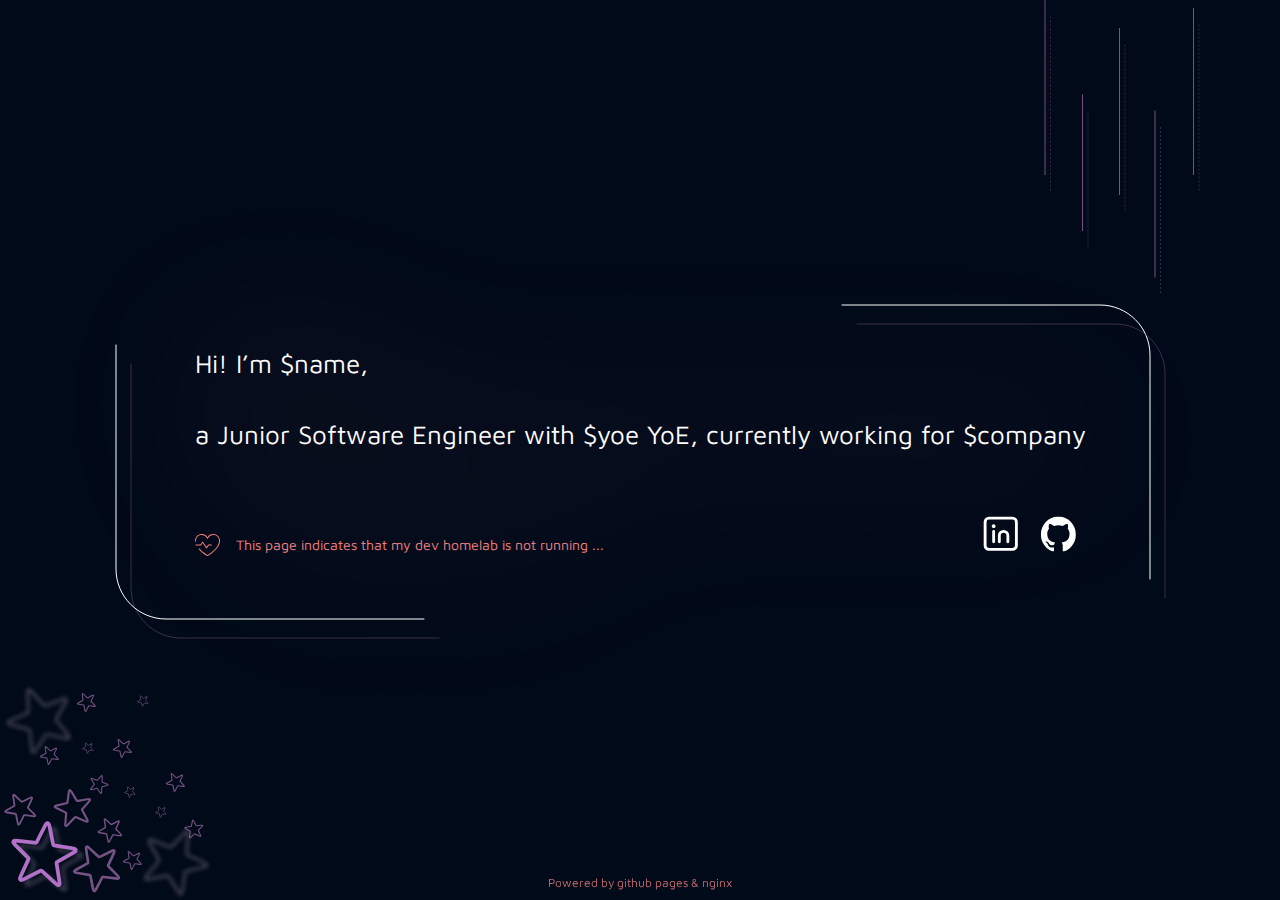
<file: index.html>
<!DOCTYPE html>
<html lang="en">

<head>
    <meta charset="UTF-8">
    <meta name="viewport" content="width=device-width, initial-scale=1.0">
    <title>Inareous</title>
    <link rel="stylesheet" type="text/css" href="_.css">
    <style>
        @import url('https://fonts.googleapis.com/css2?family=Maven+Pro:wght@400..900&display=swap');

        p {
            font-family: 'Maven Pro', 'Times New Roman';
            font-size: 26px;
            color: white;
        }
    </style>
</head>

<body style="background-color:rgb(0, 10, 25);">
    <div class="absolute top-0 right-20 -z-50">
        <svg width="156" height="294" viewBox="0 0 156 294" fill="none" xmlns="http://www.w3.org/2000/svg">
            <path d="M1 0C1 7.6 1 119.833 1 175M38.5 231V94.5M75.5 28V195M149.5 8V175M111 110.5V277.5"
                stroke="#745281" />
            <path d="M6.5 16.5C6.5 24.1 6.5 136.333 6.5 191.5M44 247.5V111M81 44.5V211.5M116.5 127V294M155 24.5V191.5"
                stroke="#745281" stroke-opacity="0.45" stroke-dasharray="2 2" />
        </svg>
    </div>
    <div class="absolute flex w-screen h-screen blur-[20px]">
        <div class="m-auto -z-20">
            <div class="self-center">
                <svg width="1060" height="409" viewBox="0 0 1060 409" fill="none" xmlns="http://www.w3.org/2000/svg"
                    style="opacity: 20%;">
                    <g filter="url(#blur)">
                        <rect x="0" y="0" width="1060" height="409" fill="#F48181" fill-opacity="0.08" />
                    </g>
                    <defs>
                        <filter id="blur" x="0" y="0" width="500%">
                            <feGaussianBlur stdDeviation="2000" result="effect1_foregroundBlur" />
                        </filter>
                    </defs>
                </svg>
            </div>
        </div>
    </div>
    <div class="absolute flex w-screen h-screen blur-[80px]">
        <div class="m-auto">
            <div>
                <div class="grid grid-rows-3">
                    <div>
                        <p style="color: #F48181;">Hi! I’m $name,</p>
                    </div>
                    <div>
                        <p style="color: #F48181;">a Junior Software Engineer with $yoe YoE, currently working for
                            $company</p>
                    </div>
                    <div>
                        <div class="grid grid-cols-2">
                            <div class="flex gap-4 pt-12">
                                <svg width="25" height="23" viewBox="0 0 25 23" fill="none"
                                    xmlns="http://www.w3.org/2000/svg">
                                    <path
                                        d="M5.76923 11.5385H0.961538C0.834031 11.5385 0.711745 11.4878 0.621583 11.3977C0.531422 11.3075 0.480769 11.1852 0.480769 11.0577C0.480769 10.9302 0.531422 10.8079 0.621583 10.7177C0.711745 10.6276 0.834031 10.5769 0.961538 10.5769H5.51194L7.29229 7.90641C7.33619 7.84055 7.39567 7.78656 7.46546 7.74921C7.53524 7.71186 7.61316 7.69232 7.69231 7.69232C7.77145 7.69232 7.84938 7.71186 7.91916 7.74921C7.98894 7.78656 8.04842 7.84055 8.09232 7.90641L11.5385 13.0756L13.0615 10.791C13.1054 10.7252 13.1649 10.6712 13.2347 10.6338C13.3045 10.5965 13.3824 10.5769 13.4615 10.5769H16.3462C16.4737 10.5769 16.5959 10.6276 16.6861 10.7177C16.7763 10.8079 16.8269 10.9302 16.8269 11.0577C16.8269 11.1852 16.7763 11.3075 16.6861 11.3977C16.5959 11.4878 16.4737 11.5385 16.3462 11.5385H13.7188L11.9385 14.209C11.8946 14.2749 11.8351 14.3288 11.7653 14.3662C11.6955 14.4035 11.6176 14.4231 11.5385 14.4231C11.4593 14.4231 11.3814 14.4035 11.3116 14.3662C11.2418 14.3288 11.1823 14.2749 11.1384 14.209L7.69231 9.03979L6.16924 11.3244C6.12535 11.3902 6.06586 11.4442 5.99608 11.4816C5.9263 11.5189 5.84838 11.5385 5.76923 11.5385ZM18.2692 9.96945e-06C17.1078 -0.00199118 15.9657 0.297306 14.9545 0.868664C13.9433 1.44002 13.0976 2.2639 12.5 3.25981C11.7411 1.99932 10.5902 1.02215 9.22326 0.477774C7.85635 -0.0666026 6.34875 -0.148204 4.93108 0.245452C3.5134 0.639108 2.26372 1.48635 1.37319 2.65756C0.482669 3.82877 0.000343414 5.25946 0 6.73078C0 6.89869 0.00487131 7.06941 0.0144963 7.23813C0.0180916 7.30117 0.0340676 7.36288 0.0615118 7.41974C0.088956 7.4766 0.127331 7.5275 0.174446 7.56953C0.221561 7.61156 0.276493 7.6439 0.336106 7.6647C0.395719 7.6855 0.458845 7.69436 0.52188 7.69076C0.584916 7.68717 0.646626 7.67119 0.703487 7.64375C0.760348 7.6163 0.811247 7.57793 0.853277 7.53081C0.895308 7.4837 0.927646 7.42877 0.948447 7.36915C0.969248 7.30954 0.978104 7.24641 0.974508 7.18338C0.965881 7.03279 0.961538 6.88049 0.961538 6.73078C0.961778 5.39733 1.42384 4.10512 2.26916 3.07385C3.11447 2.04257 4.29087 1.3359 5.59834 1.07397C6.90582 0.812037 8.26365 1.01102 9.44099 1.63708C10.6183 2.26315 11.5425 3.27765 12.0564 4.5081C12.0929 4.5956 12.1546 4.67033 12.2335 4.72289C12.3124 4.77545 12.4052 4.80349 12.5 4.80348C12.5948 4.80349 12.6875 4.77545 12.7665 4.72289C12.8454 4.67033 12.907 4.5956 12.9436 4.5081C13.4574 3.27765 14.3816 2.26315 15.559 1.63708C16.7363 1.01102 18.0941 0.812035 19.4016 1.07397C20.7091 1.3359 21.8855 2.04257 22.7308 3.07384C23.5761 4.10512 24.0382 5.39733 24.0385 6.73078C24.0385 13.9069 14.1604 20.0899 12.4998 21.0781C11.4998 20.4846 7.52293 18.0142 4.52752 14.5876C4.4436 14.4916 4.32498 14.4329 4.19776 14.4243C4.07054 14.4158 3.94514 14.4581 3.84914 14.542C3.75315 14.626 3.69442 14.7446 3.68588 14.8718C3.67733 14.999 3.71968 15.1244 3.8036 15.2204C7.35086 19.2783 12.0661 21.9427 12.2651 22.0541C12.3368 22.0943 12.4177 22.1154 12.5 22.1154C12.5823 22.1154 12.6631 22.0943 12.7349 22.0541C14.9111 20.7793 16.9535 19.2887 18.8312 17.605C22.9245 13.921 25 10.2624 25 6.73078C24.998 4.94629 24.2882 3.23547 23.0264 1.97364C21.7645 0.711813 20.0537 0.00203097 18.2692 9.96945e-06Z" />
                                </svg>
                                <p style="color: #F48181; font-size: 14px; z-index: 20;" id="labStatus"></p>
                            </div>
                        </div>
                    </div>
                </div>
            </div>
        </div>
    </div>
    <div class="flex h-screen">
        <div class="m-auto">
            <div class="relative -z-50">
                <svg class="absolute top-0 -left-20" width="325" height="295" viewBox="0 0 325 295" fill="none"
                    xmlns="http://www.w3.org/2000/svg"> <!-- LEFT -->
                    <path d="M16 20V244C16 271.614 38.3858 294 66 294H324" stroke="#745281" stroke-width="0.5"
                        stroke-linecap="round" />
                    <path d="M1 1V225C1 252.614 23.3858 275 51 275H309" stroke="white" stroke-linecap="round" />
                </svg>
                <svg class="absolute -top-10 -right-20" width="325" height="295" viewBox="0 0 325 295" fill="none"
                    xmlns="http://www.w3.org/2000/svg"> <!-- RIGHT -->
                    <path d="M309 275V51C309 23.3858 286.614 1 259 1L1 1" stroke="white" stroke-linecap="round" />
                    <path d="M324 294V70C324 42.3858 301.614 20 274 20L16 20" stroke="#745281" stroke-width="0.5"
                        stroke-linecap="round" />
                </svg>
            </div> <!-- SVG for the border -->
            <div> <!-- This is the page that hold most information -->
                <div class="grid grid-rows-3">
                    <div>
                        <p>Hi! I’m $name,</p>
                    </div>
                    <div>
                        <p>a Junior Software Engineer with $yoe YoE, currently working for $company</p>
                    </div>
                    <div>
                        <div class="grid grid-cols-2">
                            <div class="flex gap-4 pt-12">
                                <svg class="fill-[#F48181] hover:fill-[#dd3d3d] z-0" width="25" height="23"
                                    viewBox="0 0 25 23" fill="none" xmlns="http://www.w3.org/2000/svg">
                                    <path
                                        d="M5.76923 11.5385H0.961538C0.834031 11.5385 0.711745 11.4878 0.621583 11.3977C0.531422 11.3075 0.480769 11.1852 0.480769 11.0577C0.480769 10.9302 0.531422 10.8079 0.621583 10.7177C0.711745 10.6276 0.834031 10.5769 0.961538 10.5769H5.51194L7.29229 7.90641C7.33619 7.84055 7.39567 7.78656 7.46546 7.74921C7.53524 7.71186 7.61316 7.69232 7.69231 7.69232C7.77145 7.69232 7.84938 7.71186 7.91916 7.74921C7.98894 7.78656 8.04842 7.84055 8.09232 7.90641L11.5385 13.0756L13.0615 10.791C13.1054 10.7252 13.1649 10.6712 13.2347 10.6338C13.3045 10.5965 13.3824 10.5769 13.4615 10.5769H16.3462C16.4737 10.5769 16.5959 10.6276 16.6861 10.7177C16.7763 10.8079 16.8269 10.9302 16.8269 11.0577C16.8269 11.1852 16.7763 11.3075 16.6861 11.3977C16.5959 11.4878 16.4737 11.5385 16.3462 11.5385H13.7188L11.9385 14.209C11.8946 14.2749 11.8351 14.3288 11.7653 14.3662C11.6955 14.4035 11.6176 14.4231 11.5385 14.4231C11.4593 14.4231 11.3814 14.4035 11.3116 14.3662C11.2418 14.3288 11.1823 14.2749 11.1384 14.209L7.69231 9.03979L6.16924 11.3244C6.12535 11.3902 6.06586 11.4442 5.99608 11.4816C5.9263 11.5189 5.84838 11.5385 5.76923 11.5385ZM18.2692 9.96945e-06C17.1078 -0.00199118 15.9657 0.297306 14.9545 0.868664C13.9433 1.44002 13.0976 2.2639 12.5 3.25981C11.7411 1.99932 10.5902 1.02215 9.22326 0.477774C7.85635 -0.0666026 6.34875 -0.148204 4.93108 0.245452C3.5134 0.639108 2.26372 1.48635 1.37319 2.65756C0.482669 3.82877 0.000343414 5.25946 0 6.73078C0 6.89869 0.00487131 7.06941 0.0144963 7.23813C0.0180916 7.30117 0.0340676 7.36288 0.0615118 7.41974C0.088956 7.4766 0.127331 7.5275 0.174446 7.56953C0.221561 7.61156 0.276493 7.6439 0.336106 7.6647C0.395719 7.6855 0.458845 7.69436 0.52188 7.69076C0.584916 7.68717 0.646626 7.67119 0.703487 7.64375C0.760348 7.6163 0.811247 7.57793 0.853277 7.53081C0.895308 7.4837 0.927646 7.42877 0.948447 7.36915C0.969248 7.30954 0.978104 7.24641 0.974508 7.18338C0.965881 7.03279 0.961538 6.88049 0.961538 6.73078C0.961778 5.39733 1.42384 4.10512 2.26916 3.07385C3.11447 2.04257 4.29087 1.3359 5.59834 1.07397C6.90582 0.812037 8.26365 1.01102 9.44099 1.63708C10.6183 2.26315 11.5425 3.27765 12.0564 4.5081C12.0929 4.5956 12.1546 4.67033 12.2335 4.72289C12.3124 4.77545 12.4052 4.80349 12.5 4.80348C12.5948 4.80349 12.6875 4.77545 12.7665 4.72289C12.8454 4.67033 12.907 4.5956 12.9436 4.5081C13.4574 3.27765 14.3816 2.26315 15.559 1.63708C16.7363 1.01102 18.0941 0.812035 19.4016 1.07397C20.7091 1.3359 21.8855 2.04257 22.7308 3.07384C23.5761 4.10512 24.0382 5.39733 24.0385 6.73078C24.0385 13.9069 14.1604 20.0899 12.4998 21.0781C11.4998 20.4846 7.52293 18.0142 4.52752 14.5876C4.4436 14.4916 4.32498 14.4329 4.19776 14.4243C4.07054 14.4158 3.94514 14.4581 3.84914 14.542C3.75315 14.626 3.69442 14.7446 3.68588 14.8718C3.67733 14.999 3.71968 15.1244 3.8036 15.2204C7.35086 19.2783 12.0661 21.9427 12.2651 22.0541C12.3368 22.0943 12.4177 22.1154 12.5 22.1154C12.5823 22.1154 12.6631 22.0943 12.7349 22.0541C14.9111 20.7793 16.9535 19.2887 18.8312 17.605C22.9245 13.921 25 10.2624 25 6.73078C24.998 4.94629 24.2882 3.23547 23.0264 1.97364C21.7645 0.711813 20.0537 0.00203097 18.2692 9.96945e-06Z" />
                                </svg>
                                <p style="color: #F48181; font-size: 14px;" id="labStatusShadow"></p>
                            </div>
                            <div class="place-self-end">
                                <div class="grid grid-cols-2 gap-4 ">
                                    <div class="self-center z-0">
                                        <a href="https://www.linkedin.com/in/septianwijaya">
                                            <svg width="46" height="46" viewBox="0 0 46 46" fill="none"
                                                xmlns="http://www.w3.org/2000/svg">
                                                <path
                                                    d="M34.599 7.10938H10.901C8.80696 7.10938 7.10938 8.80696 7.10938 10.901V34.599C7.10938 36.693 8.80696 38.3906 10.901 38.3906H34.599C36.693 38.3906 38.3906 36.693 38.3906 34.599V10.901C38.3906 8.80696 36.693 7.10938 34.599 7.10938Z"
                                                    stroke="white" stroke-width="2.84375" />
                                                <path d="M15.6406 20.3802V30.8073" stroke="white" stroke-width="2.84375"
                                                    stroke-linecap="round" stroke-linejoin="round" />
                                                <path
                                                    d="M15.6406 17.0625C16.6877 17.0625 17.5365 16.2137 17.5365 15.1667C17.5365 14.1196 16.6877 13.2708 15.6406 13.2708C14.5936 13.2708 13.7448 14.1196 13.7448 15.1667C13.7448 16.2137 14.5936 17.0625 15.6406 17.0625Z"
                                                    fill="white" />
                                                <path
                                                    d="M29.8594 30.8073V24.6458C29.8594 22.29 27.9496 20.3802 25.5938 20.3802C23.2379 20.3802 21.3281 22.29 21.3281 24.6458V30.8073"
                                                    stroke="white" stroke-width="2.84375" stroke-linecap="round" />
                                            </svg>
                                        </a>
                                    </div>
                                    <div class="self-center z-0">
                                        <a href="https://github.com/Inareous">
                                            <svg width="36" height="36" viewBox="0 0 36 36" fill="none"
                                                xmlns="http://www.w3.org/2000/svg">
                                                <g clip-path="url(#clip0_2_43)">
                                                    <path fill-rule="evenodd" clip-rule="evenodd"
                                                        d="M18.4 0.600006C28.0653 0.600006 35.9 8.63238 35.9 18.5426C35.9 26.4684 30.8915 33.1919 23.9423 35.5667C23.055 35.7434 22.74 35.1831 22.74 34.7054C22.74 34.1139 22.761 32.1819 22.761 29.7809C22.761 28.1079 22.201 27.016 21.5728 26.4595C25.47 26.015 29.565 24.4976 29.565 17.6061C29.565 15.6461 28.886 14.0467 27.7625 12.7902C27.9445 12.3369 28.5448 10.5119 27.591 8.04092C27.591 8.04092 26.1245 7.56015 22.7838 9.88065C21.3855 9.4834 19.8875 9.28352 18.4 9.27652C16.9125 9.28352 15.4163 9.4834 14.0198 9.88065C10.6755 7.56015 9.20553 8.04092 9.20553 8.04092C8.25528 10.5119 8.85553 12.3369 9.03578 12.7902C7.91753 14.0467 7.23328 15.6461 7.23328 17.6061C7.23328 24.4801 11.3195 26.0208 15.2063 26.474C14.7058 26.922 14.2525 27.7123 14.095 28.8726C13.0975 29.3311 10.5635 30.1246 9.00252 27.3824C9.00252 27.3824 8.07677 25.6584 6.31977 25.5324C6.31977 25.5324 4.61352 25.5097 6.20077 26.6227C6.20077 26.6227 7.34702 27.174 8.14327 29.2477C8.14327 29.2477 9.17053 32.4501 14.039 31.3651C14.0478 32.8649 14.0635 34.2784 14.0635 34.7054C14.0635 35.1796 13.7415 35.7346 12.8683 35.5684C5.91377 33.1971 0.900024 26.4701 0.900024 18.5426C0.900024 8.63238 8.73652 0.600006 18.4 0.600006Z"
                                                        fill="white" />
                                                </g>
                                                <defs>
                                                    <clipPath id="clip0_2_43">
                                                        <rect width="35" height="35" fill="white"
                                                            transform="translate(0.900024 0.600006)" />
                                                    </clipPath>
                                                </defs>
                                            </svg>
                                        </a>
                                    </div>
                                </div>
                            </div>
                        </div>
                    </div>
                </div>
            </div>
        </div>
    </div>
    <div class="flex absolute inset-x-0 bottom-2">
        <div class="m-auto">
            <p id="nginx" style="color: #F48181; font-size: 12px; z-index: 20; opacity: 80%;">
                Powered by github pages & nginx</p>
            <script type="text/javascript">
                const nginx = document.getElementById("nginx");
                nginx.addEventListener('mouseover', () => {
                    nginx.classList.toggle('invisible')
                })
            </script>
        </div>
    </div>
    <div class=" absolute bottom-0 left-0 -z-50">
        <svg width="212" height="225" viewBox="0 0 212 225" fill="none" xmlns="http://www.w3.org/2000/svg">
            <path
                d="M29.6818 123.023C30.7365 122.495 31.2638 122.231 31.5767 122.32C31.8474 122.397 32.0611 122.606 32.1455 122.874C32.2429 123.185 31.9929 123.719 31.4932 124.787L28.1891 131.85C28.0468 132.154 27.9757 132.306 27.9645 132.46C27.9545 132.596 27.978 132.732 28.0328 132.857C28.0947 132.998 28.2125 133.117 28.4482 133.356L33.9225 138.909C34.7506 139.749 35.1646 140.169 35.1766 140.494C35.1868 140.775 35.0549 141.043 34.8255 141.206C34.5605 141.395 33.9753 141.322 32.8047 141.177L25.0667 140.217C24.7335 140.176 24.567 140.155 24.4172 140.192C24.2848 140.224 24.1625 140.289 24.0608 140.379C23.9456 140.482 23.8683 140.631 23.7137 140.929L20.1246 147.851C19.5817 148.898 19.3102 149.422 19.0048 149.534C18.7404 149.63 18.4451 149.588 18.2189 149.42C17.9577 149.226 17.8459 148.647 17.6223 147.489L16.144 139.833C16.0804 139.504 16.0486 139.339 15.9674 139.208C15.8954 139.092 15.7963 138.995 15.6787 138.927C15.5454 138.849 15.3798 138.821 15.0486 138.766L7.35619 137.492C6.19258 137.299 5.61083 137.203 5.4101 136.947C5.23647 136.725 5.18584 136.431 5.27553 136.164C5.37907 135.856 5.89522 135.571 6.92751 135L13.752 131.229C14.0458 131.066 14.1927 130.985 14.2923 130.867C14.3801 130.763 14.4412 130.639 14.4703 130.506C14.5032 130.355 14.4781 130.189 14.428 129.857L13.2628 122.147C13.0867 120.981 12.9985 120.398 13.18 120.128C13.337 119.894 13.601 119.755 13.8826 119.758C14.2078 119.761 14.6386 120.164 15.5002 120.97L21.1962 126.295C21.4414 126.524 21.564 126.638 21.7069 126.697C21.8331 126.748 21.97 126.768 22.1056 126.754C22.2591 126.739 22.4092 126.664 22.7093 126.514L29.6818 123.023Z"
                stroke="#745281" stroke-width="1.8144" stroke-linecap="round" stroke-linejoin="round" />
            <path
                d="M181.085 100.575C181.713 100.261 182.026 100.104 182.213 100.157C182.374 100.203 182.501 100.327 182.551 100.487C182.609 100.671 182.46 100.989 182.163 101.625L180.196 105.829C180.112 106.01 180.069 106.101 180.063 106.192C180.057 106.273 180.071 106.354 180.103 106.428C180.14 106.513 180.21 106.584 180.35 106.726L183.609 110.031C184.102 110.531 184.348 110.781 184.355 110.974C184.362 111.142 184.283 111.301 184.146 111.398C183.989 111.511 183.64 111.467 182.944 111.381L178.338 110.81C178.139 110.785 178.04 110.773 177.951 110.795C177.872 110.814 177.799 110.852 177.739 110.906C177.67 110.967 177.624 111.056 177.532 111.233L175.396 115.354C175.073 115.977 174.911 116.289 174.729 116.355C174.572 116.413 174.396 116.387 174.262 116.288C174.106 116.172 174.04 115.828 173.906 115.138L173.027 110.581C172.989 110.385 172.97 110.287 172.921 110.209C172.879 110.14 172.82 110.082 172.75 110.041C172.67 109.995 172.572 109.979 172.375 109.946L167.796 109.188C167.103 109.073 166.757 109.015 166.637 108.863C166.534 108.731 166.504 108.556 166.557 108.397C166.619 108.214 166.926 108.044 167.541 107.704L171.603 105.459C171.778 105.363 171.865 105.314 171.924 105.244C171.977 105.182 172.013 105.108 172.03 105.029C172.05 104.939 172.035 104.841 172.005 104.643L171.312 100.054C171.207 99.3596 171.154 99.0126 171.262 98.8519C171.356 98.7128 171.513 98.63 171.68 98.6317C171.874 98.6337 172.13 98.8734 172.643 99.3528L176.034 102.522C176.18 102.659 176.253 102.727 176.338 102.762C176.413 102.792 176.494 102.804 176.575 102.796C176.666 102.787 176.756 102.742 176.934 102.653L181.085 100.575Z"
                stroke="#745281" stroke-width="1.08" stroke-linecap="round" stroke-linejoin="round" />
            <path
                d="M133.225 112.916C133.602 112.728 133.79 112.633 133.902 112.665C133.999 112.693 134.075 112.767 134.105 112.863C134.14 112.974 134.05 113.165 133.872 113.546L132.692 116.069C132.641 116.177 132.616 116.231 132.612 116.286C132.608 116.335 132.617 116.384 132.636 116.428C132.658 116.479 132.7 116.521 132.785 116.607L134.74 118.59C135.035 118.89 135.183 119.04 135.188 119.156C135.191 119.256 135.144 119.352 135.062 119.41C134.967 119.478 134.758 119.452 134.34 119.4L131.577 119.057C131.458 119.042 131.398 119.035 131.345 119.048C131.298 119.06 131.254 119.083 131.218 119.115C131.176 119.152 131.149 119.205 131.094 119.311L129.812 121.783C129.618 122.157 129.521 122.344 129.412 122.384C129.317 122.419 129.212 122.404 129.131 122.344C129.038 122.274 128.998 122.068 128.918 121.654L128.39 118.92C128.367 118.802 128.356 118.743 128.327 118.696C128.301 118.655 128.266 118.621 128.224 118.596C128.176 118.568 128.117 118.558 127.999 118.539L125.252 118.084C124.836 118.015 124.628 117.98 124.557 117.889C124.495 117.81 124.477 117.705 124.509 117.609C124.546 117.499 124.73 117.398 125.099 117.194L127.536 115.847C127.641 115.789 127.693 115.76 127.729 115.718C127.76 115.68 127.782 115.636 127.792 115.589C127.804 115.535 127.795 115.475 127.777 115.357L127.361 112.603C127.298 112.187 127.267 111.979 127.332 111.882C127.388 111.799 127.482 111.749 127.583 111.75C127.699 111.751 127.853 111.895 128.16 112.183L130.195 114.085C130.282 114.166 130.326 114.207 130.377 114.228C130.422 114.247 130.471 114.254 130.519 114.249C130.574 114.243 130.628 114.216 130.735 114.163L133.225 112.916Z"
                stroke="#745281" stroke-width="0.648" stroke-linecap="round" stroke-linejoin="round" />
            <path
                d="M164.251 132.945C164.628 132.757 164.816 132.662 164.928 132.694C165.024 132.722 165.101 132.796 165.131 132.892C165.166 133.003 165.076 133.193 164.898 133.575L163.718 136.097C163.667 136.206 163.642 136.26 163.638 136.315C163.634 136.364 163.642 136.413 163.662 136.457C163.684 136.508 163.726 136.55 163.81 136.636L165.765 138.619C166.061 138.919 166.209 139.069 166.213 139.185C166.217 139.285 166.17 139.381 166.088 139.439C165.993 139.506 165.784 139.48 165.366 139.429L162.603 139.086C162.484 139.071 162.424 139.064 162.371 139.077C162.323 139.088 162.28 139.111 162.243 139.144C162.202 139.18 162.175 139.234 162.119 139.34L160.838 141.812C160.644 142.186 160.547 142.373 160.438 142.413C160.343 142.448 160.238 142.432 160.157 142.373C160.064 142.303 160.024 142.097 159.944 141.683L159.416 138.949C159.393 138.831 159.382 138.772 159.353 138.725C159.327 138.684 159.292 138.649 159.25 138.625C159.202 138.597 159.143 138.587 159.025 138.568L156.277 138.113C155.862 138.044 155.654 138.009 155.582 137.918C155.52 137.839 155.502 137.734 155.534 137.638C155.571 137.528 155.756 137.426 156.124 137.223L158.562 135.876C158.667 135.818 158.719 135.789 158.755 135.746C158.786 135.709 158.808 135.665 158.818 135.617C158.83 135.564 158.821 135.504 158.803 135.386L158.387 132.632C158.324 132.216 158.293 132.008 158.357 131.911C158.413 131.828 158.508 131.778 158.608 131.779C158.724 131.78 158.878 131.924 159.186 132.212L161.22 134.113C161.308 134.195 161.352 134.236 161.403 134.257C161.448 134.275 161.497 134.282 161.545 134.278C161.6 134.272 161.653 134.245 161.761 134.192L164.251 132.945Z"
                stroke="#745281" stroke-width="0.648" stroke-linecap="round" stroke-linejoin="round" />
            <path
                d="M91.2508 68.9451C91.6275 68.7565 91.8158 68.6622 91.9276 68.6941C92.0243 68.7216 92.1006 68.7959 92.1307 68.8919C92.1655 69.0027 92.0763 69.1935 91.8978 69.575L90.7177 72.0974C90.6669 72.206 90.6415 72.2603 90.6375 72.3153C90.634 72.3638 90.6424 72.4125 90.6619 72.4571C90.684 72.5075 90.7261 72.5502 90.8103 72.6356L92.7654 74.6186C93.0611 74.9186 93.209 75.0686 93.2133 75.1847C93.2169 75.2852 93.1698 75.3807 93.0879 75.439C92.9932 75.5064 92.7842 75.4804 92.3662 75.4286L89.6026 75.0857C89.4836 75.071 89.4241 75.0636 89.3706 75.0768C89.3233 75.0884 89.2797 75.1114 89.2433 75.1438C89.2022 75.1804 89.1746 75.2336 89.1194 75.3401L87.8376 77.8123C87.6437 78.1863 87.5467 78.3732 87.4376 78.4131C87.3432 78.4477 87.2377 78.4324 87.157 78.3725C87.0637 78.3033 87.0238 78.0965 86.9439 77.6829L86.4159 74.9486C86.3932 74.8309 86.3818 74.7721 86.3528 74.7252C86.3271 74.6839 86.2917 74.6494 86.2498 74.6249C86.2021 74.5971 86.143 74.5873 86.0247 74.5677L83.2774 74.1125C82.8618 74.0437 82.6541 74.0093 82.5824 73.9178C82.5204 73.8387 82.5023 73.7337 82.5343 73.6384C82.5713 73.5283 82.7556 73.4264 83.1243 73.2226L85.5616 71.8756C85.6666 71.8176 85.719 71.7886 85.7546 71.7465C85.786 71.7093 85.8078 71.665 85.8182 71.6174C85.8299 71.5636 85.8209 71.5044 85.8031 71.3858L85.3869 68.6323C85.324 68.2158 85.2925 68.0075 85.3573 67.9111C85.4134 67.8277 85.5077 67.778 85.6083 67.779C85.7244 67.7802 85.8783 67.924 86.186 68.2117L88.2203 70.1134C88.3078 70.1953 88.3516 70.2363 88.4027 70.257C88.4477 70.2754 88.4966 70.2825 88.545 70.2777C88.5999 70.2722 88.6535 70.2454 88.7607 70.1917L91.2508 68.9451Z"
                stroke="#745281" stroke-width="0.648" stroke-linecap="round" stroke-linejoin="round" />
            <path
                d="M146.251 21.9451C146.628 21.7565 146.816 21.6622 146.928 21.6941C147.024 21.7216 147.101 21.7959 147.131 21.8919C147.166 22.0027 147.076 22.1935 146.898 22.575L145.718 25.0974C145.667 25.206 145.642 25.2603 145.638 25.3153C145.634 25.3638 145.642 25.4125 145.662 25.4571C145.684 25.5075 145.726 25.5502 145.81 25.6356L147.765 27.6186C148.061 27.9186 148.209 28.0686 148.213 28.1847C148.217 28.2852 148.17 28.3807 148.088 28.439C147.993 28.5064 147.784 28.4804 147.366 28.4286L144.603 28.0857C144.484 28.071 144.424 28.0636 144.371 28.0768C144.323 28.0884 144.28 28.1114 144.243 28.1438C144.202 28.1804 144.175 28.2336 144.119 28.3401L142.838 30.8123C142.644 31.1863 142.547 31.3732 142.438 31.4131C142.343 31.4477 142.238 31.4324 142.157 31.3725C142.064 31.3033 142.024 31.0965 141.944 30.6829L141.416 27.9486C141.393 27.8309 141.382 27.7721 141.353 27.7252C141.327 27.6839 141.292 27.6494 141.25 27.6249C141.202 27.5971 141.143 27.5873 141.025 27.5677L138.277 27.1125C137.862 27.0437 137.654 27.0093 137.582 26.9178C137.52 26.8387 137.502 26.7337 137.534 26.6384C137.571 26.5283 137.756 26.4264 138.124 26.2226L140.562 24.8756C140.667 24.8176 140.719 24.7886 140.755 24.7465C140.786 24.7093 140.808 24.665 140.818 24.6174C140.83 24.5636 140.821 24.5044 140.803 24.3858L140.387 21.6323C140.324 21.2158 140.293 21.0075 140.357 20.9111C140.413 20.8277 140.508 20.778 140.608 20.779C140.724 20.7802 140.878 20.924 141.186 21.2117L143.22 23.1134C143.308 23.1953 143.352 23.2363 143.403 23.257C143.448 23.2754 143.497 23.2825 143.545 23.2777C143.6 23.2722 143.653 23.2454 143.761 23.1917L146.251 21.9451Z"
                stroke="#745281" stroke-width="0.648" stroke-linecap="round" stroke-linejoin="round" />
            <path
                d="M138.085 178.575C138.713 178.261 139.026 178.104 139.213 178.157C139.374 178.203 139.501 178.327 139.551 178.487C139.609 178.671 139.46 178.989 139.163 179.625L137.196 183.829C137.112 184.01 137.069 184.101 137.063 184.192C137.057 184.273 137.071 184.354 137.103 184.428C137.14 184.513 137.21 184.584 137.35 184.726L140.609 188.031C141.102 188.531 141.348 188.781 141.355 188.974C141.362 189.142 141.283 189.301 141.146 189.398C140.989 189.511 140.64 189.467 139.944 189.381L135.338 188.81C135.139 188.785 135.04 188.773 134.951 188.795C134.872 188.814 134.799 188.852 134.739 188.906C134.67 188.967 134.624 189.056 134.532 189.233L132.396 193.354C132.073 193.977 131.911 194.289 131.729 194.355C131.572 194.413 131.396 194.387 131.262 194.288C131.106 194.172 131.04 193.828 130.906 193.138L130.027 188.581C129.989 188.385 129.97 188.287 129.921 188.209C129.879 188.14 129.82 188.082 129.75 188.041C129.67 187.995 129.572 187.979 129.375 187.946L124.796 187.188C124.103 187.073 123.757 187.015 123.637 186.863C123.534 186.731 123.504 186.556 123.557 186.397C123.619 186.214 123.926 186.044 124.541 185.704L128.603 183.459C128.778 183.363 128.865 183.314 128.924 183.244C128.977 183.182 129.013 183.108 129.03 183.029C129.05 182.939 129.035 182.841 129.005 182.643L128.312 178.054C128.207 177.36 128.154 177.013 128.262 176.852C128.356 176.713 128.513 176.63 128.68 176.632C128.874 176.634 129.13 176.873 129.643 177.353L133.034 180.522C133.18 180.659 133.253 180.727 133.338 180.762C133.413 180.792 133.494 180.804 133.575 180.796C133.666 180.787 133.756 180.742 133.934 180.653L138.085 178.575Z"
                stroke="#745281" stroke-width="1.08" stroke-linecap="round" stroke-linejoin="round" />
            <path
                d="M128.085 66.5751C128.713 66.2608 129.026 66.1037 129.213 66.1568C129.374 66.2027 129.501 66.3266 129.551 66.4865C129.609 66.6712 129.46 66.9891 129.163 67.6251L127.196 71.8291C127.112 72.0101 127.069 72.1005 127.063 72.1922C127.057 72.273 127.071 72.3542 127.103 72.4285C127.14 72.5125 127.21 72.5836 127.35 72.7259L130.609 76.031C131.102 76.531 131.348 76.7809 131.355 76.9745C131.362 77.1419 131.283 77.3012 131.146 77.3984C130.989 77.5107 130.64 77.4674 129.944 77.381L125.338 76.8095C125.139 76.785 125.04 76.7727 124.951 76.7946C124.872 76.814 124.799 76.8524 124.739 76.9063C124.67 76.9674 124.624 77.056 124.532 77.2335L122.396 81.3539C122.073 81.9771 121.911 82.2887 121.729 82.3552C121.572 82.4128 121.396 82.3873 121.262 82.2875C121.106 82.1721 121.04 81.8275 120.906 81.1382L120.027 76.5811C119.989 76.3849 119.97 76.2868 119.921 76.2087C119.879 76.1398 119.82 76.0823 119.75 76.0414C119.67 75.9952 119.572 75.9788 119.375 75.9461L114.796 75.1876C114.103 75.0728 113.757 75.0154 113.637 74.8631C113.534 74.7312 113.504 74.5561 113.557 74.3973C113.619 74.2138 113.926 74.044 114.541 73.7044L118.603 71.4593C118.778 71.3626 118.865 71.3143 118.924 71.2441C118.977 71.1822 119.013 71.1084 119.03 71.029C119.05 70.9394 119.035 70.8406 119.005 70.643L118.312 66.0538C118.207 65.3596 118.154 65.0126 118.262 64.8519C118.356 64.7128 118.513 64.63 118.68 64.6317C118.874 64.6337 119.13 64.8734 119.643 65.3528L123.034 68.5224C123.18 68.6589 123.253 68.7271 123.338 68.7617C123.413 68.7924 123.494 68.8042 123.575 68.7961C123.666 68.787 123.756 68.7423 123.934 68.6528L128.085 66.5751Z"
                stroke="#745281" stroke-width="1.08" stroke-linecap="round" stroke-linejoin="round" />
            <path
                d="M192.326 146.39C192.47 145.702 192.542 145.359 192.699 145.246C192.835 145.148 193.011 145.125 193.167 145.185C193.348 145.254 193.505 145.568 193.819 146.196L195.893 150.348C195.983 150.527 196.027 150.616 196.095 150.678C196.155 150.733 196.227 150.773 196.305 150.793C196.394 150.817 196.494 150.806 196.692 150.784L201.306 150.282C202.004 150.206 202.353 150.168 202.509 150.282C202.644 150.382 202.72 150.542 202.712 150.709C202.702 150.903 202.452 151.149 201.951 151.642L198.644 154.897C198.501 155.038 198.43 155.108 198.392 155.191C198.358 155.265 198.343 155.346 198.348 155.427C198.353 155.518 198.394 155.61 198.476 155.792L200.38 160.025C200.667 160.665 200.811 160.985 200.751 161.169C200.698 161.328 200.569 161.45 200.407 161.494C200.22 161.544 199.909 161.382 199.286 161.059L195.167 158.919C194.99 158.827 194.901 158.781 194.81 158.77C194.729 158.761 194.648 158.772 194.572 158.801C194.487 158.834 194.412 158.902 194.264 159.036L190.827 162.154C190.307 162.626 190.047 162.862 189.853 162.861C189.686 162.86 189.53 162.775 189.438 162.634C189.333 162.472 189.391 162.126 189.506 161.433L190.268 156.855C190.301 156.658 190.317 156.559 190.299 156.469C190.283 156.39 190.248 156.316 190.196 156.253C190.138 156.182 190.051 156.132 189.878 156.033L185.85 153.727C185.241 153.378 184.936 153.204 184.877 153.02C184.826 152.86 184.859 152.685 184.964 152.555C185.086 152.404 185.433 152.352 186.127 152.248L190.717 151.558C190.914 151.528 191.013 151.514 191.093 151.468C191.164 151.429 191.224 151.372 191.268 151.304C191.317 151.226 191.338 151.129 191.378 150.933L192.326 146.39Z"
                stroke="#745281" stroke-width="1.08" stroke-linecap="round" stroke-linejoin="round" />
            <path
                d="M106.898 109.001C107.55 109.26 107.877 109.389 107.961 109.564C108.034 109.715 108.026 109.892 107.94 110.036C107.841 110.202 107.505 110.303 106.832 110.504L102.386 111.835C102.195 111.893 102.099 111.921 102.026 111.977C101.962 112.027 101.911 112.091 101.877 112.165C101.839 112.248 101.832 112.348 101.819 112.547L101.523 117.179C101.478 117.88 101.455 118.23 101.315 118.364C101.195 118.48 101.023 118.528 100.86 118.491C100.671 118.448 100.472 118.159 100.072 117.582L97.4323 113.764C97.3186 113.6 97.2618 113.518 97.1861 113.466C97.1191 113.42 97.042 113.391 96.9615 113.382C96.8703 113.371 96.7735 113.396 96.5799 113.445L92.083 114.594C91.4028 114.768 91.0627 114.855 90.892 114.764C90.7443 114.684 90.6463 114.536 90.6311 114.369C90.6137 114.177 90.8266 113.898 91.2524 113.339L94.0671 109.649C94.1882 109.49 94.2488 109.411 94.2749 109.323C94.2978 109.245 94.3014 109.162 94.2853 109.083C94.267 108.993 94.2136 108.908 94.1068 108.74L91.6245 104.818C91.2491 104.225 91.0614 103.928 91.0955 103.738C91.1251 103.573 91.2357 103.434 91.3898 103.368C91.5677 103.292 91.899 103.408 92.5614 103.64L96.941 105.177C97.1296 105.243 97.2238 105.276 97.3157 105.273C97.3967 105.271 97.476 105.249 97.5467 105.209C97.6266 105.164 97.6904 105.087 97.818 104.934L100.781 101.361C101.229 100.82 101.453 100.55 101.645 100.524C101.811 100.501 101.977 100.563 102.087 100.689C102.215 100.835 102.207 101.186 102.19 101.888L102.082 106.528C102.078 106.728 102.075 106.828 102.106 106.914C102.133 106.991 102.179 107.059 102.238 107.114C102.306 107.176 102.399 107.213 102.585 107.287L106.898 109.001Z"
                stroke="#745281" stroke-width="1.08" stroke-linecap="round" stroke-linejoin="round" />
            <path
                d="M92.0847 20.5751C92.7125 20.2608 93.0264 20.1037 93.2126 20.1568C93.3738 20.2027 93.501 20.3266 93.5512 20.4865C93.6092 20.6712 93.4604 20.9891 93.1629 21.6251L91.1962 25.8291C91.1115 26.0101 91.0692 26.1005 91.0625 26.1922C91.0566 26.273 91.0706 26.3542 91.1032 26.4285C91.14 26.5125 91.2102 26.5836 91.3504 26.7259L94.609 30.031C95.1019 30.531 95.3483 30.7809 95.3554 30.9745C95.3615 31.1419 95.283 31.3012 95.1464 31.3984C94.9887 31.5107 94.6404 31.4674 93.9436 31.381L89.3376 30.8095C89.1393 30.785 89.0402 30.7727 88.951 30.7946C88.8722 30.814 88.7994 30.8524 88.7389 30.9063C88.6703 30.9674 88.6243 31.056 88.5323 31.2335L86.3959 35.3539C86.0727 35.9771 85.9112 36.2887 85.7294 36.3552C85.572 36.4128 85.3962 36.3873 85.2616 36.2875C85.1061 36.1721 85.0396 35.8275 84.9065 35.1382L84.0265 30.5811C83.9886 30.3849 83.9697 30.2868 83.9214 30.2087C83.8786 30.1398 83.8196 30.0823 83.7496 30.0414C83.6702 29.9952 83.5716 29.9788 83.3745 29.9461L78.7957 29.1876C78.103 29.0728 77.7568 29.0154 77.6373 28.8631C77.5339 28.7312 77.5038 28.5561 77.5572 28.3973C77.6188 28.2138 77.926 28.044 78.5405 27.7044L82.6027 25.4593C82.7776 25.3626 82.865 25.3143 82.9243 25.2441C82.9766 25.1822 83.013 25.1084 83.0303 25.029C83.0498 24.9394 83.0349 24.8406 83.0051 24.643L82.3115 20.0538C82.2067 19.3596 82.1542 19.0126 82.2622 18.8519C82.3557 18.7128 82.5128 18.63 82.6804 18.6317C82.874 18.6337 83.1304 18.8734 83.6433 19.3528L87.0338 22.5224C87.1797 22.6589 87.2527 22.7271 87.3378 22.7617C87.4129 22.7924 87.4943 22.8042 87.5751 22.7961C87.6664 22.787 87.7558 22.7423 87.9344 22.6528L92.0847 20.5751Z"
                stroke="#745281" stroke-width="1.08" stroke-linecap="round" stroke-linejoin="round" />
            <path
                d="M55.0847 73.5751C55.7125 73.2608 56.0264 73.1037 56.2126 73.1568C56.3738 73.2027 56.501 73.3266 56.5512 73.4865C56.6092 73.6712 56.4604 73.9891 56.1629 74.6251L54.1962 78.8291C54.1115 79.0101 54.0692 79.1005 54.0625 79.1922C54.0566 79.273 54.0706 79.3542 54.1032 79.4285C54.14 79.5125 54.2102 79.5836 54.3504 79.7259L57.609 83.031C58.1019 83.531 58.3483 83.7809 58.3554 83.9745C58.3615 84.1419 58.283 84.3012 58.1464 84.3984C57.9887 84.5107 57.6404 84.4674 56.9436 84.381L52.3376 83.8095C52.1393 83.785 52.0402 83.7727 51.951 83.7946C51.8722 83.814 51.7994 83.8524 51.7389 83.9063C51.6703 83.9674 51.6243 84.056 51.5323 84.2335L49.3959 88.3539C49.0727 88.9771 48.9112 89.2887 48.7294 89.3552C48.572 89.4128 48.3962 89.3873 48.2616 89.2875C48.1061 89.1721 48.0396 88.8275 47.9065 88.1382L47.0265 83.5811C46.9886 83.3849 46.9697 83.2868 46.9214 83.2087C46.8786 83.1398 46.8196 83.0823 46.7496 83.0414C46.6702 82.9952 46.5716 82.9788 46.3745 82.9461L41.7957 82.1876C41.103 82.0728 40.7568 82.0154 40.6373 81.8631C40.5339 81.7312 40.5038 81.5561 40.5572 81.3973C40.6188 81.2138 40.926 81.044 41.5405 80.7044L45.6027 78.4593C45.7776 78.3626 45.865 78.3143 45.9243 78.2441C45.9766 78.1822 46.013 78.1084 46.0303 78.029C46.0498 77.9394 46.0349 77.8406 46.0051 77.643L45.3115 73.0538C45.2067 72.3596 45.1542 72.0126 45.2622 71.8519C45.3557 71.7128 45.5128 71.63 45.6804 71.6317C45.874 71.6337 46.1304 71.8734 46.6433 72.3528L50.0338 75.5224C50.1797 75.6589 50.2527 75.7271 50.3378 75.7617C50.4129 75.7924 50.4943 75.8042 50.5751 75.7961C50.6664 75.787 50.7558 75.7423 50.9344 75.6528L55.0847 73.5751Z"
                stroke="#745281" stroke-width="1.08" stroke-linecap="round" stroke-linejoin="round" />
            <path
                d="M117.21 146.548C118.026 146.139 118.434 145.935 118.676 146.004C118.886 146.064 119.051 146.225 119.117 146.432C119.192 146.673 118.999 147.086 118.612 147.913L116.055 153.378C115.945 153.613 115.89 153.731 115.881 153.85C115.874 153.955 115.892 154.06 115.934 154.157C115.982 154.266 116.073 154.359 116.256 154.544L120.492 158.84C121.132 159.49 121.453 159.815 121.462 160.067C121.47 160.284 121.368 160.492 121.19 160.618C120.985 160.764 120.533 160.708 119.627 160.595L113.639 159.852C113.381 159.82 113.252 159.805 113.136 159.833C113.034 159.858 112.939 159.908 112.861 159.978C112.771 160.058 112.712 160.173 112.592 160.403L109.815 165.76C109.395 166.57 109.185 166.975 108.948 167.062C108.744 167.137 108.515 167.104 108.34 166.974C108.138 166.824 108.051 166.376 107.878 165.48L106.735 159.555C106.685 159.3 106.661 159.173 106.598 159.071C106.542 158.982 106.465 158.907 106.374 158.854C106.271 158.794 106.143 158.772 105.887 158.73L99.9344 157.744C99.034 157.595 98.5838 157.52 98.4285 157.322C98.2941 157.151 98.255 156.923 98.3244 156.716C98.4045 156.478 98.8039 156.257 99.6027 155.816L104.884 152.897C105.111 152.771 105.225 152.709 105.302 152.617C105.37 152.537 105.417 152.441 105.439 152.338C105.465 152.221 105.445 152.093 105.407 151.836L104.505 145.87C104.369 144.968 104.3 144.516 104.441 144.307C104.562 144.127 104.767 144.019 104.985 144.021C105.236 144.024 105.57 144.335 106.236 144.959L110.644 149.079C110.834 149.257 110.929 149.345 111.039 149.39C111.137 149.43 111.243 149.445 111.348 149.435C111.466 149.423 111.583 149.365 111.815 149.249L117.21 146.548Z"
                stroke="#745281" stroke-width="1.404" stroke-linecap="round" stroke-linejoin="round" />
            <path
                d="M86.8045 143.796C87.4718 145.032 87.8055 145.649 87.711 146.025C87.6293 146.35 87.3896 146.612 87.073 146.722C86.7073 146.85 86.0625 146.572 84.7728 146.017L76.2463 142.347C75.8792 142.19 75.6957 142.11 75.5122 142.103C75.3501 142.096 75.1888 142.129 75.0423 142.199C74.8766 142.278 74.7388 142.422 74.4631 142.712L68.0591 149.431C67.0904 150.448 66.606 150.956 66.2196 150.982C65.8853 151.005 65.5619 150.858 65.3593 150.591C65.1249 150.283 65.1897 149.584 65.319 148.186L66.1745 138.942C66.2112 138.544 66.2295 138.346 66.1802 138.169C66.1365 138.012 66.0553 137.869 65.9438 137.752C65.8173 137.618 65.6372 137.532 65.2769 137.359L56.9069 133.345C55.6409 132.738 55.0079 132.434 54.8636 132.075C54.7387 131.764 54.7787 131.411 54.9699 131.136C55.1909 130.818 55.8756 130.663 57.2453 130.354L66.3003 128.311C66.6901 128.223 66.885 128.179 67.0381 128.078C67.1732 127.988 67.2844 127.866 67.3618 127.724C67.4494 127.562 67.4759 127.364 67.5289 126.968L68.7601 117.768C68.9463 116.376 69.0395 115.68 69.3366 115.432C69.5939 115.217 69.9419 115.146 70.2628 115.243C70.6334 115.354 70.992 115.958 71.7092 117.165L76.4502 125.146C76.6544 125.489 76.7564 125.661 76.9004 125.775C77.0275 125.876 77.1773 125.944 77.3369 125.974C77.5174 126.007 77.7139 125.971 78.1071 125.899L87.2377 124.227C88.6189 123.974 89.3094 123.848 89.6374 124.054C89.9213 124.232 90.0965 124.541 90.1035 124.876C90.1117 125.263 89.6485 125.791 88.722 126.846L82.5971 133.821C82.3335 134.121 82.2016 134.271 82.1376 134.443C82.0811 134.595 82.0626 134.759 82.0837 134.92C82.1076 135.102 82.2026 135.278 82.3925 135.629L86.8045 143.796Z"
                stroke="#745281" stroke-width="2.16" stroke-linecap="round" stroke-linejoin="round" />
            <g filter="url(#filter0_f_4_90)">
                <path
                    d="M77.3003 178.12C79.7276 178.502 80.9412 178.693 81.3636 179.223C81.7292 179.682 81.8395 180.293 81.6572 180.851C81.4465 181.495 80.376 182.098 78.2351 183.304L64.0812 191.276C63.4718 191.619 63.1672 191.791 62.9618 192.038C62.7804 192.256 62.6551 192.516 62.5969 192.794C62.5308 193.108 62.5859 193.453 62.6959 194.144L65.2524 210.186C65.6392 212.613 65.8325 213.826 65.459 214.392C65.1358 214.881 64.588 215.175 64.0015 215.174C63.3238 215.173 62.4198 214.341 60.6111 212.677L48.6558 201.679C48.1408 201.206 47.8835 200.969 47.5851 200.85C47.3211 200.745 47.0357 200.706 46.7536 200.737C46.434 200.771 46.1227 200.93 45.4997 201.248L31.0327 208.637C28.8444 209.755 27.7502 210.314 27.0972 210.133C26.5318 209.977 26.0831 209.547 25.9027 208.989C25.6947 208.344 26.2062 207.227 27.2296 204.993L33.9944 190.224C34.2856 189.588 34.4312 189.27 34.4524 188.949C34.4707 188.666 34.4195 188.382 34.3034 188.123C34.1716 187.83 33.9241 187.583 33.4291 187.089L21.9317 175.613C20.1925 173.878 19.323 173.01 19.2927 172.333C19.2667 171.747 19.5369 171.187 20.0122 170.843C20.5611 170.446 21.7815 170.587 24.2224 170.87L40.359 172.74C41.0538 172.821 41.4011 172.861 41.7126 172.782C41.9875 172.712 42.2413 172.575 42.452 172.385C42.6901 172.169 42.8485 171.857 43.1657 171.234L50.5264 156.753C51.6402 154.562 52.1967 153.467 52.8313 153.229C53.3805 153.023 53.9964 153.108 54.4702 153.453C55.0177 153.853 55.2603 155.057 55.7456 157.466L58.9535 173.39C59.0916 174.076 59.1607 174.419 59.3324 174.69C59.484 174.93 59.6921 175.13 59.9383 175.271C60.2171 175.431 60.5625 175.485 61.2534 175.594L77.3003 178.12Z"
                    stroke="#C9B5D1" stroke-opacity="0.45" stroke-width="2" stroke-linecap="round"
                    stroke-linejoin="round" />
            </g>
            <g filter="url(#filter1_f_4_90)">
                <path
                    d="M61.4802 24.664C63.7753 23.7861 64.9227 23.347 65.553 23.5963C66.0985 23.8118 66.4988 24.2871 66.6186 24.8615C66.7567 25.5249 66.1288 26.5808 64.8732 28.6931L56.5723 42.6566C56.215 43.2578 56.0362 43.5583 55.9815 43.8751C55.9329 44.1547 55.9536 44.4421 56.0415 44.7121C56.1409 45.0176 56.3606 45.2896 56.8001 45.8335L67.0087 58.4696C68.5529 60.381 69.325 61.3367 69.2829 62.0132C69.2464 62.5985 68.9179 63.1262 68.4087 63.4174C67.8206 63.7541 66.6223 63.4832 64.2253 62.9419L48.3803 59.3618C47.6979 59.2079 47.357 59.1309 47.0389 59.1764C46.7577 59.2168 46.4909 59.3253 46.2614 59.4922C46.0015 59.6814 45.8107 59.9742 45.429 60.5604L36.5661 74.1743C35.2253 76.2334 34.5551 77.2631 33.899 77.432C33.3309 77.5782 32.7275 77.4288 32.293 77.0346C31.7914 76.579 31.6785 75.3558 31.4528 72.9089L29.9608 56.7331C29.8965 56.0367 29.8645 55.6887 29.723 55.4C29.5977 55.1451 29.412 54.9246 29.1824 54.758C28.922 54.5695 28.5843 54.4785 27.909 54.2967L12.223 50.0744C9.85018 49.4357 8.66392 49.1163 8.30033 48.5444C7.9859 48.0493 7.94133 47.4293 8.18211 46.8944C8.4601 46.2765 9.58877 45.7912 11.8461 44.8204L26.7693 38.4029C27.4119 38.1265 27.733 37.9884 27.9636 37.7644C28.1671 37.5667 28.3193 37.3222 28.4071 37.0519C28.5061 36.7464 28.4881 36.3972 28.4525 35.6986L27.6206 19.4755C27.495 17.0214 27.432 15.7945 27.8637 15.2721C28.2373 14.8199 28.8133 14.586 29.3963 14.6497C30.07 14.7232 30.8804 15.6467 32.5011 17.4935L43.2161 29.7032C43.6773 30.2288 43.908 30.4916 44.1922 30.6417C44.4433 30.7742 44.723 30.8434 45.0069 30.8432C45.3283 30.8431 45.6549 30.7181 46.308 30.4682L61.4802 24.664Z"
                    stroke="#C9B5D1" stroke-opacity="0.45" stroke-width="2" stroke-linecap="round"
                    stroke-linejoin="round" />
            </g>
            <g filter="url(#filter2_f_4_90)">
                <path
                    d="M203.106 187.154C205.338 188.182 206.454 188.695 206.717 189.32C206.944 189.861 206.884 190.48 206.557 190.967C206.179 191.529 204.985 191.818 202.597 192.397L186.809 196.221C186.129 196.386 185.789 196.468 185.525 196.651C185.291 196.811 185.099 197.027 184.968 197.279C184.819 197.563 184.778 197.911 184.696 198.605L182.796 214.738C182.508 217.178 182.365 218.399 181.851 218.841C181.407 219.224 180.8 219.358 180.236 219.198C179.584 219.013 178.94 217.966 177.652 215.874L169.136 202.04C168.77 201.445 168.586 201.147 168.331 200.951C168.106 200.778 167.842 200.664 167.562 200.616C167.245 200.562 166.902 200.631 166.216 200.767L150.286 203.946C147.876 204.426 146.671 204.667 146.092 204.315C145.59 204.011 145.275 203.475 145.253 202.889C145.228 202.212 146.024 201.276 147.616 199.405L158.141 187.031C158.594 186.498 158.821 186.232 158.928 185.929C159.023 185.661 159.051 185.374 159.009 185.093C158.962 184.775 158.791 184.47 158.449 183.86L150.504 169.691C149.302 167.548 148.701 166.477 148.856 165.817C148.99 165.246 149.403 164.781 149.953 164.579C150.59 164.346 151.726 164.814 153.998 165.749L169.018 171.935C169.665 172.202 169.988 172.335 170.31 172.343C170.593 172.351 170.875 172.288 171.129 172.162C171.417 172.019 171.654 171.763 172.129 171.249L183.149 159.314C184.816 157.509 185.649 156.606 186.325 156.55C186.909 156.501 187.479 156.749 187.841 157.21C188.259 157.744 188.165 158.969 187.978 161.419L186.736 177.616C186.683 178.313 186.656 178.662 186.747 178.97C186.828 179.242 186.974 179.49 187.173 179.693C187.397 179.923 187.715 180.069 188.35 180.362L203.106 187.154Z"
                    stroke="#C9B5D1" stroke-opacity="0.45" stroke-width="2" stroke-linecap="round"
                    stroke-linejoin="round" />
            </g>
            <path
                d="M71.3003 173.12C73.7276 173.502 74.9412 173.693 75.3636 174.223C75.7292 174.682 75.8395 175.293 75.6572 175.851C75.4465 176.495 74.376 177.098 72.2351 178.304L58.0812 186.276C57.4718 186.619 57.1672 186.791 56.9618 187.038C56.7804 187.256 56.6551 187.516 56.5969 187.794C56.5308 188.108 56.5859 188.453 56.6959 189.144L59.2524 205.186C59.6392 207.613 59.8325 208.826 59.459 209.392C59.1358 209.881 58.588 210.175 58.0015 210.174C57.3238 210.173 56.4198 209.341 54.6111 207.677L42.6558 196.679C42.1408 196.206 41.8835 195.969 41.5851 195.85C41.3211 195.745 41.0357 195.706 40.7536 195.737C40.434 195.771 40.1227 195.93 39.4997 196.248L25.0327 203.637C22.8444 204.755 21.7502 205.314 21.0972 205.133C20.5318 204.977 20.0831 204.547 19.9027 203.989C19.6947 203.344 20.2062 202.227 21.2296 199.993L27.9944 185.224C28.2856 184.588 28.4312 184.27 28.4524 183.949C28.4707 183.666 28.4195 183.382 28.3034 183.123C28.1716 182.83 27.9241 182.583 27.4291 182.089L15.9317 170.613C14.1925 168.878 13.323 168.01 13.2927 167.333C13.2667 166.747 13.5369 166.187 14.0122 165.843C14.5611 165.446 15.7815 165.587 18.2224 165.87L34.359 167.74C35.0538 167.821 35.4011 167.861 35.7126 167.782C35.9875 167.712 36.2413 167.575 36.452 167.385C36.6901 167.169 36.8485 166.857 37.1657 166.234L44.5264 151.753C45.6402 149.562 46.1967 148.467 46.8313 148.229C47.3805 148.023 47.9964 148.108 48.4702 148.453C49.0177 148.853 49.2603 150.057 49.7456 152.466L52.9535 168.39C53.0916 169.076 53.1607 169.419 53.3324 169.69C53.484 169.93 53.6921 170.13 53.9383 170.271C54.2171 170.431 54.5625 170.485 55.2534 170.594L71.3003 173.12Z"
                stroke="#B071C7" stroke-width="3.78" stroke-linecap="round" stroke-linejoin="round" />
            <path
                d="M110.712 176.438C112.281 175.652 113.066 175.259 113.532 175.392C113.934 175.507 114.252 175.816 114.378 176.216C114.523 176.678 114.151 177.473 113.407 179.063L108.491 189.573C108.279 190.025 108.173 190.251 108.156 190.48C108.142 190.683 108.176 190.885 108.258 191.071C108.35 191.281 108.525 191.459 108.876 191.815L117.022 200.078C118.255 201.327 118.871 201.952 118.889 202.436C118.904 202.855 118.708 203.253 118.366 203.496C117.972 203.777 117.101 203.668 115.359 203.453L103.844 202.024C103.348 201.962 103.101 201.932 102.878 201.986C102.681 202.035 102.499 202.131 102.347 202.266C102.176 202.419 102.061 202.64 101.831 203.084L96.4899 213.385C95.6819 214.943 95.278 215.722 94.8235 215.888C94.43 216.032 93.9906 215.968 93.654 215.719C93.2653 215.43 93.099 214.569 92.7662 212.845L90.5664 201.453C90.4716 200.962 90.4244 200.717 90.3035 200.522C90.1964 200.349 90.0489 200.206 89.874 200.104C89.6756 199.988 89.4291 199.947 88.9363 199.865L77.4892 197.969C75.7577 197.682 74.892 197.539 74.5933 197.158C74.3349 196.828 74.2595 196.39 74.393 195.993C74.5471 195.534 75.3152 195.11 76.8513 194.261L87.0068 188.648C87.4441 188.407 87.6626 188.286 87.8108 188.11C87.9415 187.955 88.0324 187.771 88.0758 187.573C88.1246 187.348 88.0873 187.101 88.0128 186.607L86.2788 175.135C86.0167 173.399 85.8855 172.531 86.1556 172.13C86.3892 171.782 86.7822 171.575 87.2011 171.579C87.6851 171.584 88.3262 172.183 89.6083 173.382L98.0845 181.306C98.4494 181.647 98.6318 181.818 98.8444 181.904C99.0322 181.981 99.2359 182.01 99.4377 181.99C99.6662 181.968 99.8895 181.856 100.336 181.632L110.712 176.438Z"
                stroke="#745281" stroke-width="2.7" stroke-linecap="round" stroke-linejoin="round" />
            <defs>
                <filter id="filter0_f_4_90" x="14.291" y="148.118" width="72.4526" height="72.0553"
                    filterUnits="userSpaceOnUse" color-interpolation-filters="sRGB">
                    <feFlood flood-opacity="0" result="BackgroundImageFix" />
                    <feBlend mode="normal" in="SourceGraphic" in2="BackgroundImageFix" result="shape" />
                    <feGaussianBlur stdDeviation="2" result="effect1_foregroundBlur_4_90" />
                </filter>
                <filter id="filter1_f_4_90" x="3.02856" y="9.63937" width="71.256" height="72.8477"
                    filterUnits="userSpaceOnUse" color-interpolation-filters="sRGB">
                    <feFlood flood-opacity="0" result="BackgroundImageFix" />
                    <feBlend mode="normal" in="SourceGraphic" in2="BackgroundImageFix" result="shape" />
                    <feGaussianBlur stdDeviation="2" result="effect1_foregroundBlur_4_90" />
                </filter>
                <filter id="filter2_f_4_90" x="140.253" y="151.543" width="71.6001" height="72.7209"
                    filterUnits="userSpaceOnUse" color-interpolation-filters="sRGB">
                    <feFlood flood-opacity="0" result="BackgroundImageFix" />
                    <feBlend mode="normal" in="SourceGraphic" in2="BackgroundImageFix" result="shape" />
                    <feGaussianBlur stdDeviation="2" result="effect1_foregroundBlur_4_90" />
                </filter>
            </defs>
        </svg>
    </div>
</body>
<script type="text/javascript">
    function load() {
        var xhr = new XMLHttpRequest();
        xhr.onreadystatechange = function () {
            if (this.readyState != 4 ) {
                return
            }

            var toReplace
            if (this.status == 403 || this.status == 200) {
                toReplace = 'running'
            } else {
                toReplace = 'not running'
            }
            var text = `This page indicates that my dev homelab is ${toReplace} ...`
            document.getElementById("labStatus").innerHTML = text
            document.getElementById("labStatusShadow").innerHTML = text
        }
        xhr.open('get', 'https://auth.inareous.com/', true);
        xhr.send();
    };
    load();
</script>
</html>
</file>
<file: _.css>
/*
! tailwindcss v3.4.1 | MIT License | https://tailwindcss.com
*/

/*
1. Prevent padding and border from affecting element width. (https://github.com/mozdevs/cssremedy/issues/4)
2. Allow adding a border to an element by just adding a border-width. (https://github.com/tailwindcss/tailwindcss/pull/116)
*/

*,
::before,
::after {
  box-sizing: border-box;
  /* 1 */
  border-width: 0;
  /* 2 */
  border-style: solid;
  /* 2 */
  border-color: #e5e7eb;
  /* 2 */
}

::before,
::after {
  --tw-content: '';
}

/*
1. Use a consistent sensible line-height in all browsers.
2. Prevent adjustments of font size after orientation changes in iOS.
3. Use a more readable tab size.
4. Use the user's configured `sans` font-family by default.
5. Use the user's configured `sans` font-feature-settings by default.
6. Use the user's configured `sans` font-variation-settings by default.
7. Disable tap highlights on iOS
*/

html,
:host {
  line-height: 1.5;
  /* 1 */
  -webkit-text-size-adjust: 100%;
  /* 2 */
  -moz-tab-size: 4;
  /* 3 */
  -o-tab-size: 4;
     tab-size: 4;
  /* 3 */
  font-family: ui-sans-serif, system-ui, sans-serif, "Apple Color Emoji", "Segoe UI Emoji", "Segoe UI Symbol", "Noto Color Emoji";
  /* 4 */
  font-feature-settings: normal;
  /* 5 */
  font-variation-settings: normal;
  /* 6 */
  -webkit-tap-highlight-color: transparent;
  /* 7 */
}

/*
1. Remove the margin in all browsers.
2. Inherit line-height from `html` so users can set them as a class directly on the `html` element.
*/

body {
  margin: 0;
  /* 1 */
  line-height: inherit;
  /* 2 */
}

/*
1. Add the correct height in Firefox.
2. Correct the inheritance of border color in Firefox. (https://bugzilla.mozilla.org/show_bug.cgi?id=190655)
3. Ensure horizontal rules are visible by default.
*/

hr {
  height: 0;
  /* 1 */
  color: inherit;
  /* 2 */
  border-top-width: 1px;
  /* 3 */
}

/*
Add the correct text decoration in Chrome, Edge, and Safari.
*/

abbr:where([title]) {
  -webkit-text-decoration: underline dotted;
          text-decoration: underline dotted;
}

/*
Remove the default font size and weight for headings.
*/

h1,
h2,
h3,
h4,
h5,
h6 {
  font-size: inherit;
  font-weight: inherit;
}

/*
Reset links to optimize for opt-in styling instead of opt-out.
*/

a {
  color: inherit;
  text-decoration: inherit;
}

/*
Add the correct font weight in Edge and Safari.
*/

b,
strong {
  font-weight: bolder;
}

/*
1. Use the user's configured `mono` font-family by default.
2. Use the user's configured `mono` font-feature-settings by default.
3. Use the user's configured `mono` font-variation-settings by default.
4. Correct the odd `em` font sizing in all browsers.
*/

code,
kbd,
samp,
pre {
  font-family: ui-monospace, SFMono-Regular, Menlo, Monaco, Consolas, "Liberation Mono", "Courier New", monospace;
  /* 1 */
  font-feature-settings: normal;
  /* 2 */
  font-variation-settings: normal;
  /* 3 */
  font-size: 1em;
  /* 4 */
}

/*
Add the correct font size in all browsers.
*/

small {
  font-size: 80%;
}

/*
Prevent `sub` and `sup` elements from affecting the line height in all browsers.
*/

sub,
sup {
  font-size: 75%;
  line-height: 0;
  position: relative;
  vertical-align: baseline;
}

sub {
  bottom: -0.25em;
}

sup {
  top: -0.5em;
}

/*
1. Remove text indentation from table contents in Chrome and Safari. (https://bugs.chromium.org/p/chromium/issues/detail?id=999088, https://bugs.webkit.org/show_bug.cgi?id=201297)
2. Correct table border color inheritance in all Chrome and Safari. (https://bugs.chromium.org/p/chromium/issues/detail?id=935729, https://bugs.webkit.org/show_bug.cgi?id=195016)
3. Remove gaps between table borders by default.
*/

table {
  text-indent: 0;
  /* 1 */
  border-color: inherit;
  /* 2 */
  border-collapse: collapse;
  /* 3 */
}

/*
1. Change the font styles in all browsers.
2. Remove the margin in Firefox and Safari.
3. Remove default padding in all browsers.
*/

button,
input,
optgroup,
select,
textarea {
  font-family: inherit;
  /* 1 */
  font-feature-settings: inherit;
  /* 1 */
  font-variation-settings: inherit;
  /* 1 */
  font-size: 100%;
  /* 1 */
  font-weight: inherit;
  /* 1 */
  line-height: inherit;
  /* 1 */
  color: inherit;
  /* 1 */
  margin: 0;
  /* 2 */
  padding: 0;
  /* 3 */
}

/*
Remove the inheritance of text transform in Edge and Firefox.
*/

button,
select {
  text-transform: none;
}

/*
1. Correct the inability to style clickable types in iOS and Safari.
2. Remove default button styles.
*/

button,
[type='button'],
[type='reset'],
[type='submit'] {
  -webkit-appearance: button;
  /* 1 */
  background-color: transparent;
  /* 2 */
  background-image: none;
  /* 2 */
}

/*
Use the modern Firefox focus style for all focusable elements.
*/

:-moz-focusring {
  outline: auto;
}

/*
Remove the additional `:invalid` styles in Firefox. (https://github.com/mozilla/gecko-dev/blob/2f9eacd9d3d995c937b4251a5557d95d494c9be1/layout/style/res/forms.css#L728-L737)
*/

:-moz-ui-invalid {
  box-shadow: none;
}

/*
Add the correct vertical alignment in Chrome and Firefox.
*/

progress {
  vertical-align: baseline;
}

/*
Correct the cursor style of increment and decrement buttons in Safari.
*/

::-webkit-inner-spin-button,
::-webkit-outer-spin-button {
  height: auto;
}

/*
1. Correct the odd appearance in Chrome and Safari.
2. Correct the outline style in Safari.
*/

[type='search'] {
  -webkit-appearance: textfield;
  /* 1 */
  outline-offset: -2px;
  /* 2 */
}

/*
Remove the inner padding in Chrome and Safari on macOS.
*/

::-webkit-search-decoration {
  -webkit-appearance: none;
}

/*
1. Correct the inability to style clickable types in iOS and Safari.
2. Change font properties to `inherit` in Safari.
*/

::-webkit-file-upload-button {
  -webkit-appearance: button;
  /* 1 */
  font: inherit;
  /* 2 */
}

/*
Add the correct display in Chrome and Safari.
*/

summary {
  display: list-item;
}

/*
Removes the default spacing and border for appropriate elements.
*/

blockquote,
dl,
dd,
h1,
h2,
h3,
h4,
h5,
h6,
hr,
figure,
p,
pre {
  margin: 0;
}

fieldset {
  margin: 0;
  padding: 0;
}

legend {
  padding: 0;
}

ol,
ul,
menu {
  list-style: none;
  margin: 0;
  padding: 0;
}

/*
Reset default styling for dialogs.
*/

dialog {
  padding: 0;
}

/*
Prevent resizing textareas horizontally by default.
*/

textarea {
  resize: vertical;
}

/*
1. Reset the default placeholder opacity in Firefox. (https://github.com/tailwindlabs/tailwindcss/issues/3300)
2. Set the default placeholder color to the user's configured gray 400 color.
*/

input::-moz-placeholder, textarea::-moz-placeholder {
  opacity: 1;
  /* 1 */
  color: #9ca3af;
  /* 2 */
}

input::placeholder,
textarea::placeholder {
  opacity: 1;
  /* 1 */
  color: #9ca3af;
  /* 2 */
}

/*
Set the default cursor for buttons.
*/

button,
[role="button"] {
  cursor: pointer;
}

/*
Make sure disabled buttons don't get the pointer cursor.
*/

:disabled {
  cursor: default;
}

/*
1. Make replaced elements `display: block` by default. (https://github.com/mozdevs/cssremedy/issues/14)
2. Add `vertical-align: middle` to align replaced elements more sensibly by default. (https://github.com/jensimmons/cssremedy/issues/14#issuecomment-634934210)
   This can trigger a poorly considered lint error in some tools but is included by design.
*/

img,
svg,
video,
canvas,
audio,
iframe,
embed,
object {
  display: block;
  /* 1 */
  vertical-align: middle;
  /* 2 */
}

/*
Constrain images and videos to the parent width and preserve their intrinsic aspect ratio. (https://github.com/mozdevs/cssremedy/issues/14)
*/

img,
video {
  max-width: 100%;
  height: auto;
}

/* Make elements with the HTML hidden attribute stay hidden by default */

[hidden] {
  display: none;
}

*, ::before, ::after {
  --tw-border-spacing-x: 0;
  --tw-border-spacing-y: 0;
  --tw-translate-x: 0;
  --tw-translate-y: 0;
  --tw-rotate: 0;
  --tw-skew-x: 0;
  --tw-skew-y: 0;
  --tw-scale-x: 1;
  --tw-scale-y: 1;
  --tw-pan-x:  ;
  --tw-pan-y:  ;
  --tw-pinch-zoom:  ;
  --tw-scroll-snap-strictness: proximity;
  --tw-gradient-from-position:  ;
  --tw-gradient-via-position:  ;
  --tw-gradient-to-position:  ;
  --tw-ordinal:  ;
  --tw-slashed-zero:  ;
  --tw-numeric-figure:  ;
  --tw-numeric-spacing:  ;
  --tw-numeric-fraction:  ;
  --tw-ring-inset:  ;
  --tw-ring-offset-width: 0px;
  --tw-ring-offset-color: #fff;
  --tw-ring-color: rgb(59 130 246 / 0.5);
  --tw-ring-offset-shadow: 0 0 #0000;
  --tw-ring-shadow: 0 0 #0000;
  --tw-shadow: 0 0 #0000;
  --tw-shadow-colored: 0 0 #0000;
  --tw-blur:  ;
  --tw-brightness:  ;
  --tw-contrast:  ;
  --tw-grayscale:  ;
  --tw-hue-rotate:  ;
  --tw-invert:  ;
  --tw-saturate:  ;
  --tw-sepia:  ;
  --tw-drop-shadow:  ;
  --tw-backdrop-blur:  ;
  --tw-backdrop-brightness:  ;
  --tw-backdrop-contrast:  ;
  --tw-backdrop-grayscale:  ;
  --tw-backdrop-hue-rotate:  ;
  --tw-backdrop-invert:  ;
  --tw-backdrop-opacity:  ;
  --tw-backdrop-saturate:  ;
  --tw-backdrop-sepia:  ;
}

::backdrop {
  --tw-border-spacing-x: 0;
  --tw-border-spacing-y: 0;
  --tw-translate-x: 0;
  --tw-translate-y: 0;
  --tw-rotate: 0;
  --tw-skew-x: 0;
  --tw-skew-y: 0;
  --tw-scale-x: 1;
  --tw-scale-y: 1;
  --tw-pan-x:  ;
  --tw-pan-y:  ;
  --tw-pinch-zoom:  ;
  --tw-scroll-snap-strictness: proximity;
  --tw-gradient-from-position:  ;
  --tw-gradient-via-position:  ;
  --tw-gradient-to-position:  ;
  --tw-ordinal:  ;
  --tw-slashed-zero:  ;
  --tw-numeric-figure:  ;
  --tw-numeric-spacing:  ;
  --tw-numeric-fraction:  ;
  --tw-ring-inset:  ;
  --tw-ring-offset-width: 0px;
  --tw-ring-offset-color: #fff;
  --tw-ring-color: rgb(59 130 246 / 0.5);
  --tw-ring-offset-shadow: 0 0 #0000;
  --tw-ring-shadow: 0 0 #0000;
  --tw-shadow: 0 0 #0000;
  --tw-shadow-colored: 0 0 #0000;
  --tw-blur:  ;
  --tw-brightness:  ;
  --tw-contrast:  ;
  --tw-grayscale:  ;
  --tw-hue-rotate:  ;
  --tw-invert:  ;
  --tw-saturate:  ;
  --tw-sepia:  ;
  --tw-drop-shadow:  ;
  --tw-backdrop-blur:  ;
  --tw-backdrop-brightness:  ;
  --tw-backdrop-contrast:  ;
  --tw-backdrop-grayscale:  ;
  --tw-backdrop-hue-rotate:  ;
  --tw-backdrop-invert:  ;
  --tw-backdrop-opacity:  ;
  --tw-backdrop-saturate:  ;
  --tw-backdrop-sepia:  ;
}

.invisible {
  visibility: hidden;
}

.absolute {
  position: absolute;
}

.relative {
  position: relative;
}

.inset-x-0 {
  left: 0px;
  right: 0px;
}

.-left-20 {
  left: -5rem;
}

.-right-20 {
  right: -5rem;
}

.-top-10 {
  top: -2.5rem;
}

.bottom-0 {
  bottom: 0px;
}

.bottom-2 {
  bottom: 0.5rem;
}

.left-0 {
  left: 0px;
}

.right-20 {
  right: 5rem;
}

.top-0 {
  top: 0px;
}

.-z-20 {
  z-index: -20;
}

.-z-50 {
  z-index: -50;
}

.z-0 {
  z-index: 0;
}

.m-auto {
  margin: auto;
}

.flex {
  display: flex;
}

.grid {
  display: grid;
}

.h-screen {
  height: 100vh;
}

.w-screen {
  width: 100vw;
}

.transform {
  transform: translate(var(--tw-translate-x), var(--tw-translate-y)) rotate(var(--tw-rotate)) skewX(var(--tw-skew-x)) skewY(var(--tw-skew-y)) scaleX(var(--tw-scale-x)) scaleY(var(--tw-scale-y));
}

.grid-cols-2 {
  grid-template-columns: repeat(2, minmax(0, 1fr));
}

.grid-rows-3 {
  grid-template-rows: repeat(3, minmax(0, 1fr));
}

.gap-4 {
  gap: 1rem;
}

.place-self-end {
  place-self: end;
}

.self-center {
  align-self: center;
}

.border {
  border-width: 1px;
}

.fill-\[\#F48181\] {
  fill: #F48181;
}

.pt-12 {
  padding-top: 3rem;
}

.blur {
  --tw-blur: blur(8px);
  filter: var(--tw-blur) var(--tw-brightness) var(--tw-contrast) var(--tw-grayscale) var(--tw-hue-rotate) var(--tw-invert) var(--tw-saturate) var(--tw-sepia) var(--tw-drop-shadow);
}

.blur-\[20px\] {
  --tw-blur: blur(20px);
  filter: var(--tw-blur) var(--tw-brightness) var(--tw-contrast) var(--tw-grayscale) var(--tw-hue-rotate) var(--tw-invert) var(--tw-saturate) var(--tw-sepia) var(--tw-drop-shadow);
}

.blur-\[80px\] {
  --tw-blur: blur(80px);
  filter: var(--tw-blur) var(--tw-brightness) var(--tw-contrast) var(--tw-grayscale) var(--tw-hue-rotate) var(--tw-invert) var(--tw-saturate) var(--tw-sepia) var(--tw-drop-shadow);
}

.filter {
  filter: var(--tw-blur) var(--tw-brightness) var(--tw-contrast) var(--tw-grayscale) var(--tw-hue-rotate) var(--tw-invert) var(--tw-saturate) var(--tw-sepia) var(--tw-drop-shadow);
}

.hover\:fill-\[\#dd3d3d\]:hover {
  fill: #dd3d3d;
}
</file>
